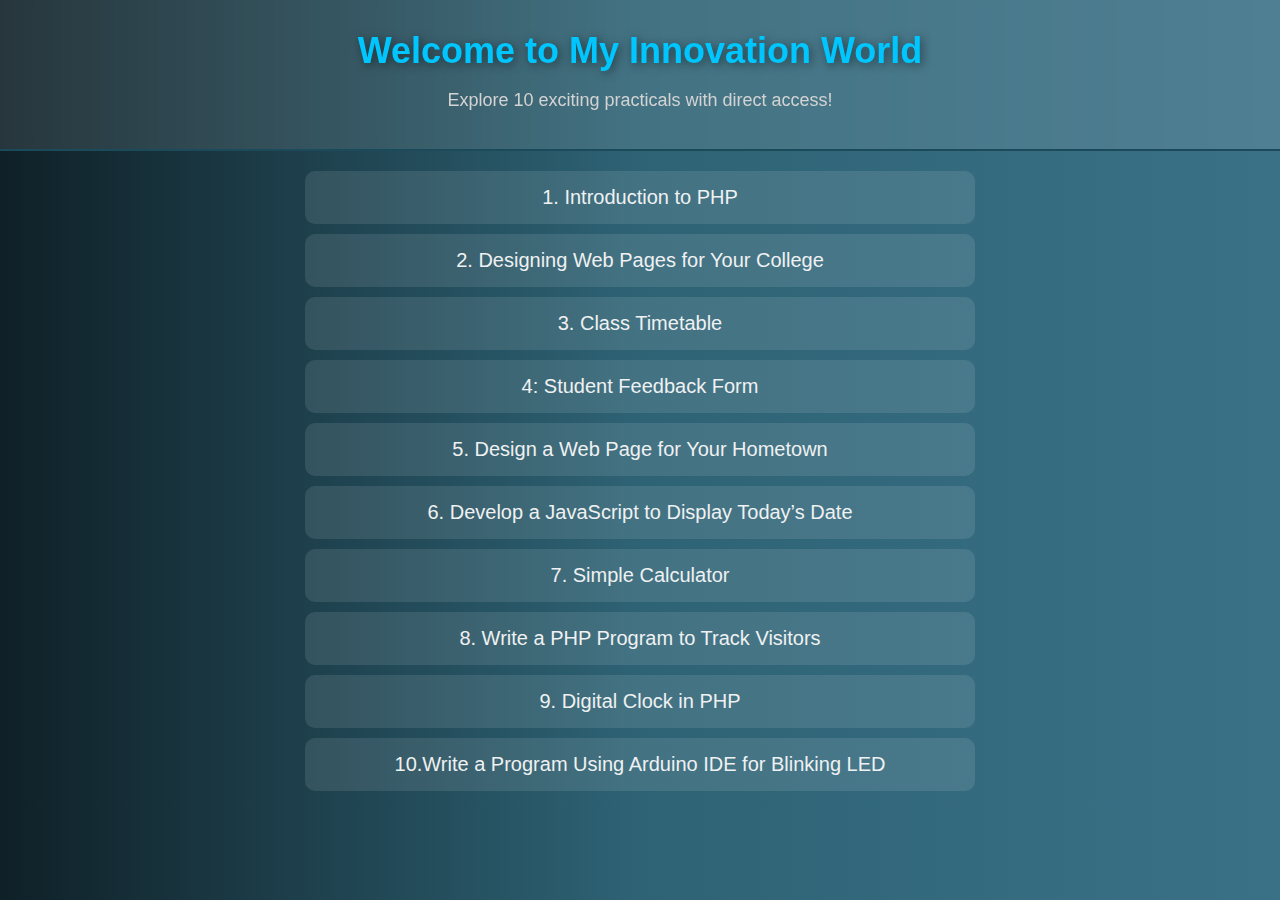
<file: index.html>
<!DOCTYPE html>
<html lang="en">
<head>
    <meta charset="UTF-8">
    <meta name="viewport" content="width=device-width, initial-scale=1.0">
    <title>Welcome to My Innovation World</title>
    <link rel="stylesheet" href="style.css">
</head>
<body>
    <header>
        <h1>Welcome to My Innovation World</h1>
        <p>Explore 10 exciting practicals with direct access!</p>
    </header>
    
    <section class="practical-list">
        <ul>
            <li><a href="1.html">1. Introduction to PHP</a></li>
            <li><a href="2.html">2.  Designing Web Pages for Your College</a></li>
            <li><a href="3.html">3. Class Timetable</a></li>
            <li><a href="4.html">4: Student Feedback Form</a></li>
            <li><a href="5.html">5.  Design a Web Page for Your Hometown</a></li>
            <li><a href="6.html">6.  Develop a JavaScript to Display Today’s Date</a></li>
            <li><a href="7.html">7. Simple Calculator</a></li>
            <li><a href="8.html">8. Write a PHP Program to Track Visitors</a></li>
            <li><a href="9.html">9.  Digital Clock in PHP</a></li>
            <li><a href="10.html">10.Write a Program Using Arduino IDE for Blinking LED</a></li>
        </ul>
    </section>
</body>
</html>
</file>
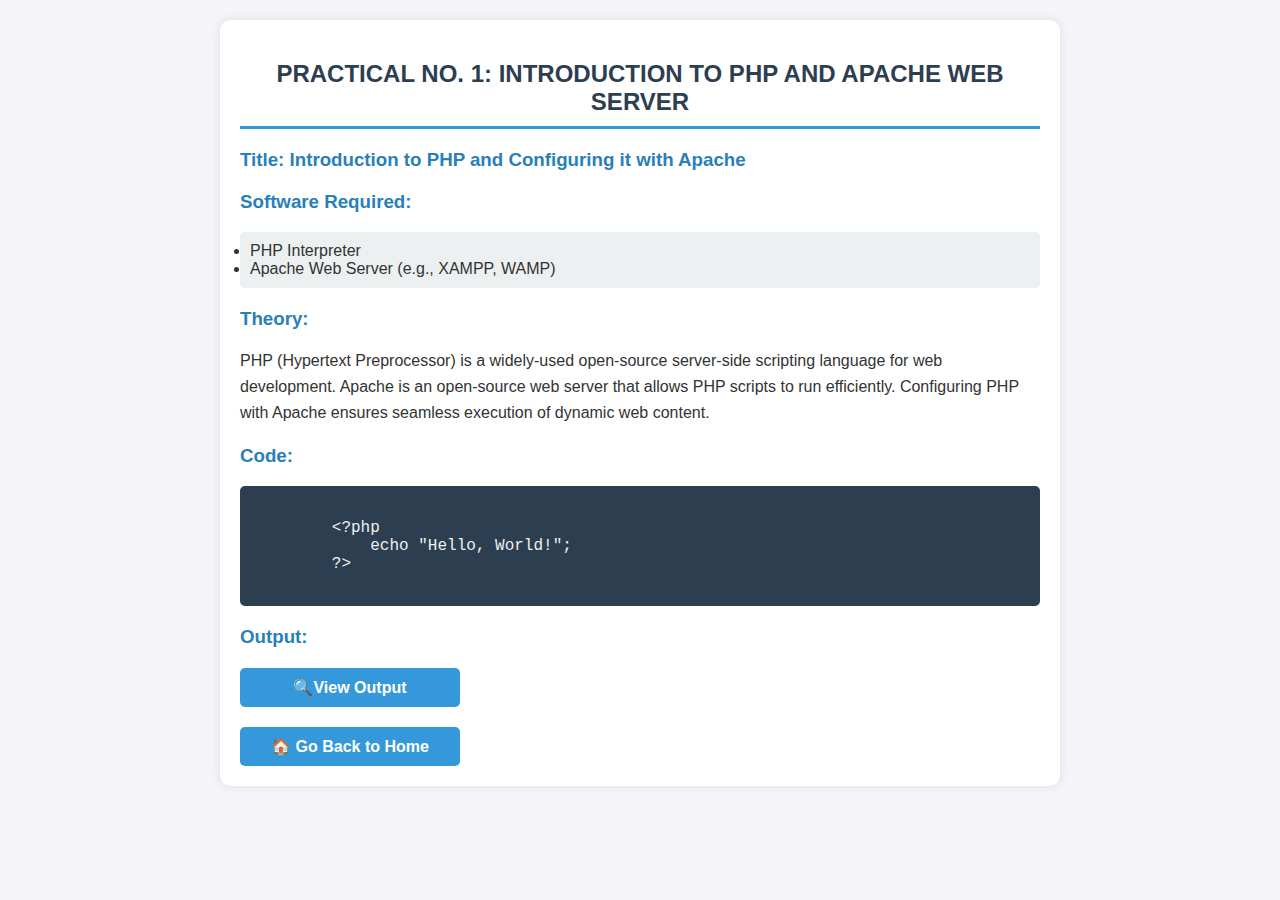
<file: 1.html>
<!DOCTYPE html>
<html lang="en">
<head>
    <meta charset="UTF-8">
    <meta name="viewport" content="width=device-width, initial-scale=1.0">
    <title>PHP Practical Journal</title>
    <style>
        /* General Styling */
        body {
            font-family: 'Arial', sans-serif;
            background-color: #f4f4f9;
            margin: 0;
            padding: 20px;
            color: #333;
        }

        .container {
            max-width: 800px;
            margin: auto;
            background: white;
            padding: 20px;
            box-shadow: 0px 0px 10px rgba(0, 0, 0, 0.1);
            border-radius: 10px;
        }

        h2 {
            text-align: center;
            color: #2c3e50;
            text-transform: uppercase;
            border-bottom: 3px solid #3498db;
            padding-bottom: 10px;
        }

        h3 {  
          color: #2980b9;
            margin-top: 20px;
        }

        ul {
            background: #ecf0f1;
            padding: 10px;
            border-radius: 5px;
        }

        p {
            line-height: 1.6;
        }

        /* Code Section Styling */
        pre {
            background: #2c3e50;
            color: #ecf0f1;
            padding: 15px;
            border-radius: 5px;
            overflow-x: auto;
        }

        code {
            font-family: 'Courier New', monospace;
        }

        /* Button Styling */
        .btn {
            display: block;
            width: 200px;
            text-align: center;
            background: #3498db;
            color: white;
            padding: 10px;
            text-decoration: none;
            border-radius: 5px;
            margin-top: 20px;
            font-weight: bold;
        }

        .btn:hover {
            background: #2980b9;
        }
    </style>
</head>
<body>
    <div class="container">
        <h2>Practical No. 1: Introduction to PHP and Apache Web Server</h2>

        <h3>Title: Introduction to PHP and Configuring it with Apache</h3>

        <h3>Software Required:</h3>
        <ul>
            <li>PHP Interpreter</li>
            <li>Apache Web Server (e.g., XAMPP, WAMP)</li>
        </ul>

        <h3>Theory:</h3>
        <p>PHP (Hypertext Preprocessor) is a widely-used open-source server-side scripting language for web development. Apache is an open-source web server that allows PHP scripts to run efficiently. Configuring PHP with Apache ensures seamless execution of dynamic web content.</p>

        <h3>Code:</h3>
        <pre><code>
        &lt;?php
            echo "Hello, World!";
        ?&gt;
        </code></pre>

        <h3>Output:</h3>
        <a href="first.jpg" class="btn">🔍View Output</a>

        <a href="index.html" class="btn">🏠 Go Back to Home</a>
    </div>
</body>
</html>
</file>
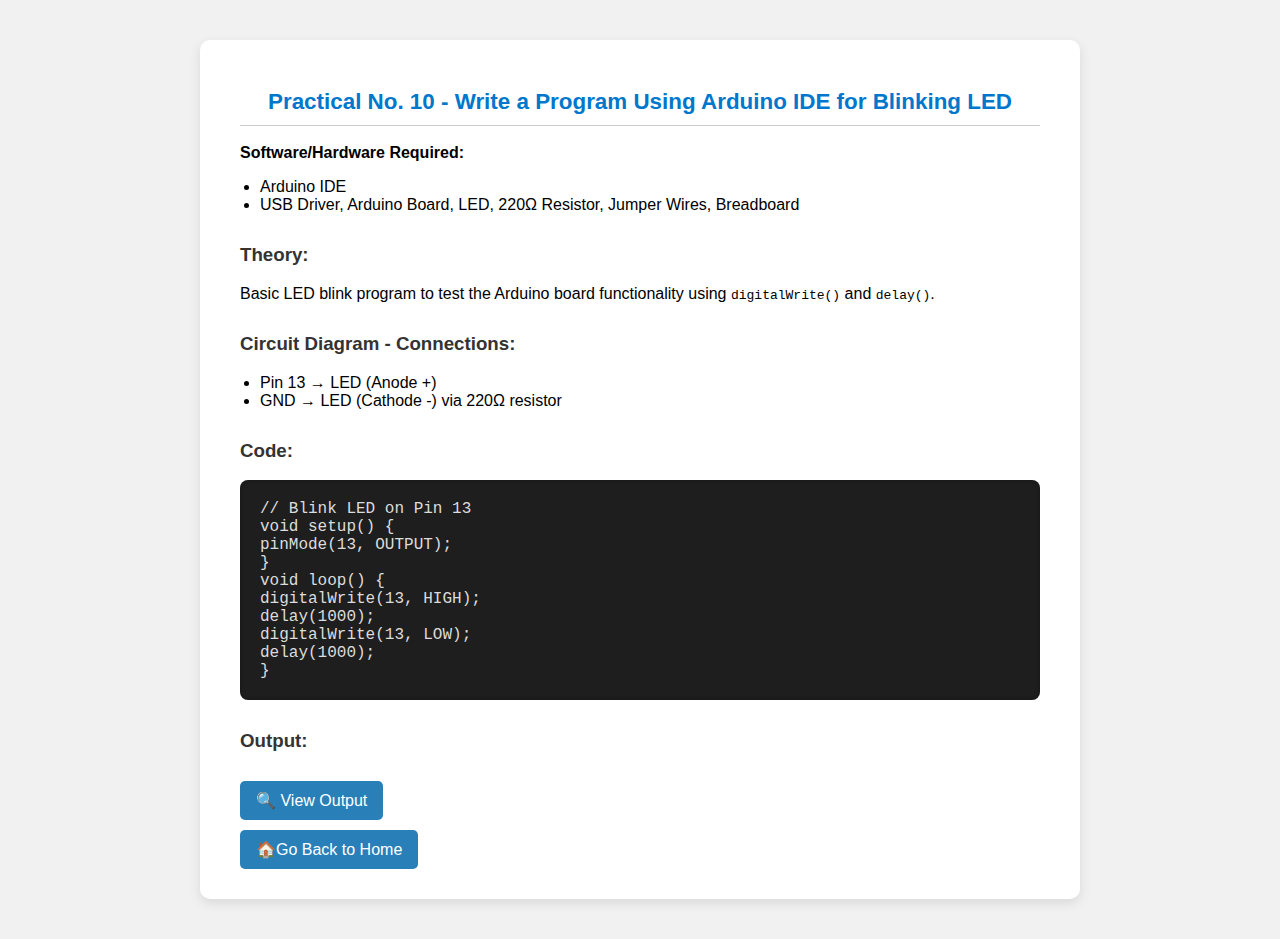
<file: 10.html>
<!DOCTYPE html>
<html lang="en">
<head>
  <meta charset="UTF-8" />
  <meta name="viewport" content="width=device-width, initial-scale=1.0" />
  <title>Practical No. 10</title>
  <style>
    body {
      font-family: 'Segoe UI', Tahoma, Geneva, Verdana, sans-serif;
      background-color: #f1f1f1;
      margin: 0;
      padding: 0;
    }

    .container {
      max-width: 800px;
      margin: 40px auto;
      background-color: white;
      padding: 30px 40px;
      border-radius: 10px;
      box-shadow: 0 4px 12px rgba(0, 0, 0, 0.1);
    }

    h2 {
      text-align: center;
      color: #0077cc;
      font-size: 1.4rem;
      border-bottom: 1px solid #ccc;
      padding-bottom: 10px;
    }

    h3 {
      color: #333;
      margin-top: 30px;
    }

    ul, ol {
      padding-left: 20px;
    }

    .code-block {
      background-color: #1e1e1e;
      color: #dcdcdc;
      font-family: 'Courier New', Courier, monospace;
      padding: 20px;
      border-radius: 8px;
      margin: 15px 0;
      overflow-x: auto;
      box-shadow: inset 0 0 5px rgba(0,0,0,0.3);
    }

    .btn {
      display: inline-block;
      margin: 10px 10px 0 0;
      padding: 10px 16px;
      background-color:#2980b9;
      color: white;
      text-decoration: none;
      border-radius: 5px;
      font-weight: 500;
    }

    .btn:hover {
            background : #2980b9;
    }
            
  </style>
</head>
<body>
  <div class="container">
    <h2>Practical No. 10 - Write a Program Using Arduino IDE for Blinking LED</h2>

    <p><strong>Software/Hardware Required:</strong></p>
    <ul>
      <li>Arduino IDE</li>
      <li>USB Driver, Arduino Board, LED, 220Ω Resistor, Jumper Wires, Breadboard</li>
    </ul>

    <h3>Theory:</h3>
    <p>Basic LED blink program to test the Arduino board functionality using <code>digitalWrite()</code> and <code>delay()</code>.</p>

    <h3>Circuit Diagram - Connections:</h3>
    <ul>
      <li>Pin 13 → LED (Anode +)</li>
      <li>GND → LED (Cathode -) via 220Ω resistor</li>
    </ul>

    <h3>Code:</h3>
    <div class="code-block">
// Blink LED on Pin 13<br>
void setup() {<br>
  pinMode(13, OUTPUT);<br>
}<br>
void loop() {<br>
  digitalWrite(13, HIGH);<br>
  delay(1000);<br>
  digitalWrite(13, LOW);<br>
  delay(1000);<br>
}
    </div>

    <h3>Output:</h3>
    <a href="pic1.jpg" class="btn">🔍 View Output</a><br>
    <a href="index.html" class="btn">🏠Go Back to Home</a>
  </div>
</body>
</html>
</file>
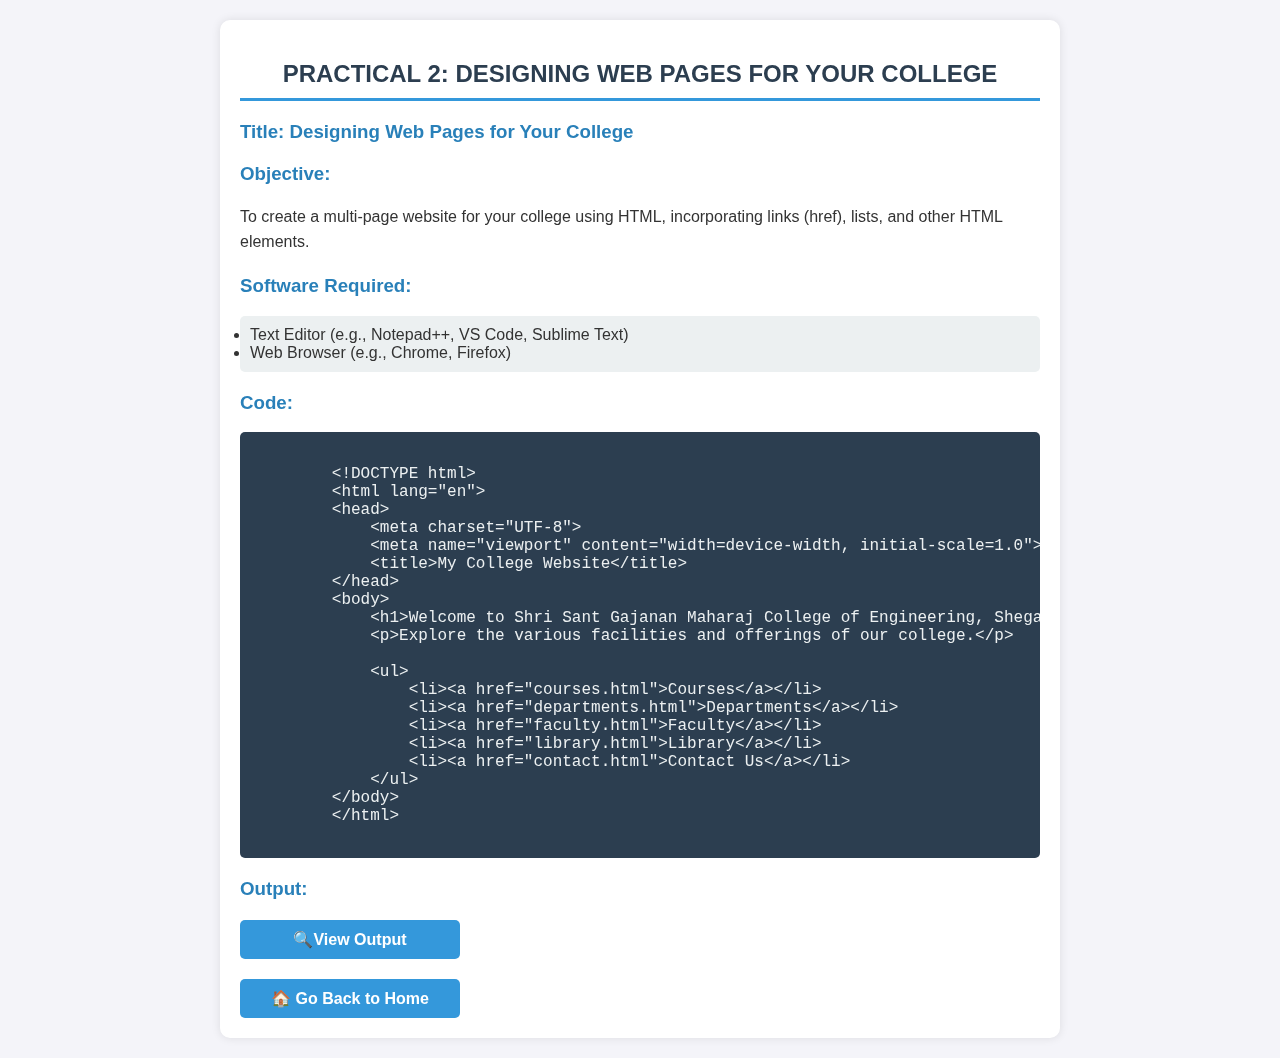
<file: 2.html>
<!DOCTYPE html>
<html lang="en">
<head>
    <meta charset="UTF-8">
    <meta name="viewport" content="width=device-width, initial-scale=1.0">
    <title>Practical 2 - College Website</title>
    <style>
        /* General Page Styling */
        body {
            font-family: 'Arial', sans-serif;
            background-color: #f4f4f9;
            margin: 0;
            padding: 20px;
            color: #333;
        }

        .container {
            max-width: 800px;
            margin: auto;
            background: white;
            padding: 20px;
            box-shadow: 0px 0px 10px rgba(0, 0, 0, 0.1);
            border-radius: 10px;
        }

        h2 {
            text-align: center;
            color: #2c3e50;
            text-transform: uppercase;
            border-bottom: 3px solid #3498db;
            padding-bottom: 10px;
        }

        h3 {
            color: #2980b9;
            margin-top: 20px;
        }

        ul {
            background: #ecf0f1;
            padding: 10px;
            border-radius: 5px;
        }

        p {
            line-height: 1.6;
        }

        /* Code Section Styling */
        pre {
            background: #2c3e50;
            color: #ecf0f1;
            padding: 15px;
            border-radius: 5px;
            overflow-x: auto;
        }

        code {
            font-family: 'Courier New', monospace;
        }

        /* Button Styling */
        .btn {
            display: block;
            width: 200px;
            text-align: center;
            background: #3498db;
            color: white;
            padding: 10px;
            text-decoration: none;
            border-radius: 5px;
            margin-top: 20px;
            font-weight: bold;
        }

        .btn:hover {
            background: #2980b9;
        }
    </style>
</head> 
<body>
    <div class="container">
        <h2>Practical 2: Designing Web Pages for Your College</h2>
        <h3>Title: Designing Web Pages for Your College</h3>

        <h3>Objective:</h3>
        <p>To create a multi-page website for your college using HTML, incorporating links (href), lists, and other HTML elements.</p>

        <h3>Software Required:</h3>
        <ul>
            <li>Text Editor (e.g., Notepad++, VS Code, Sublime Text)</li>
            <li>Web Browser (e.g., Chrome, Firefox)</li>
        </ul>

        <h3>Code:</h3>
        <pre><code>
        &lt;!DOCTYPE html&gt;
        &lt;html lang="en"&gt;
        &lt;head&gt;
            &lt;meta charset="UTF-8"&gt;
            &lt;meta name="viewport" content="width=device-width, initial-scale=1.0"&gt;
            &lt;title&gt;My College Website&lt;/title&gt;
        &lt;/head&gt;
        &lt;body&gt;
            &lt;h1&gt;Welcome to Shri Sant Gajanan Maharaj College of Engineering, Shegaon&lt;/h1&gt;
            &lt;p&gt;Explore the various facilities and offerings of our college.&lt;/p&gt;

            &lt;ul&gt;
                &lt;li&gt;&lt;a href="courses.html"&gt;Courses&lt;/a&gt;&lt;/li&gt;
                &lt;li&gt;&lt;a href="departments.html"&gt;Departments&lt;/a&gt;&lt;/li&gt;
                &lt;li&gt;&lt;a href="faculty.html"&gt;Faculty&lt;/a&gt;&lt;/li&gt;
                &lt;li&gt;&lt;a href="library.html"&gt;Library&lt;/a&gt;&lt;/li&gt;
                &lt;li&gt;&lt;a href="contact.html"&gt;Contact Us&lt;/a&gt;&lt;/li&gt;
            &lt;/ul&gt;
        &lt;/body&gt;
        &lt;/html&gt;
        </code></pre>

        <h3>Output:</h3>
        <a href="https://anushkabhuskat.github.io/College_Website/" class="btn">🔍View Output</a>
        <a href="index.html" class="btn">🏠 Go Back to Home</a>
    </div>
</body>
</html>
</file>
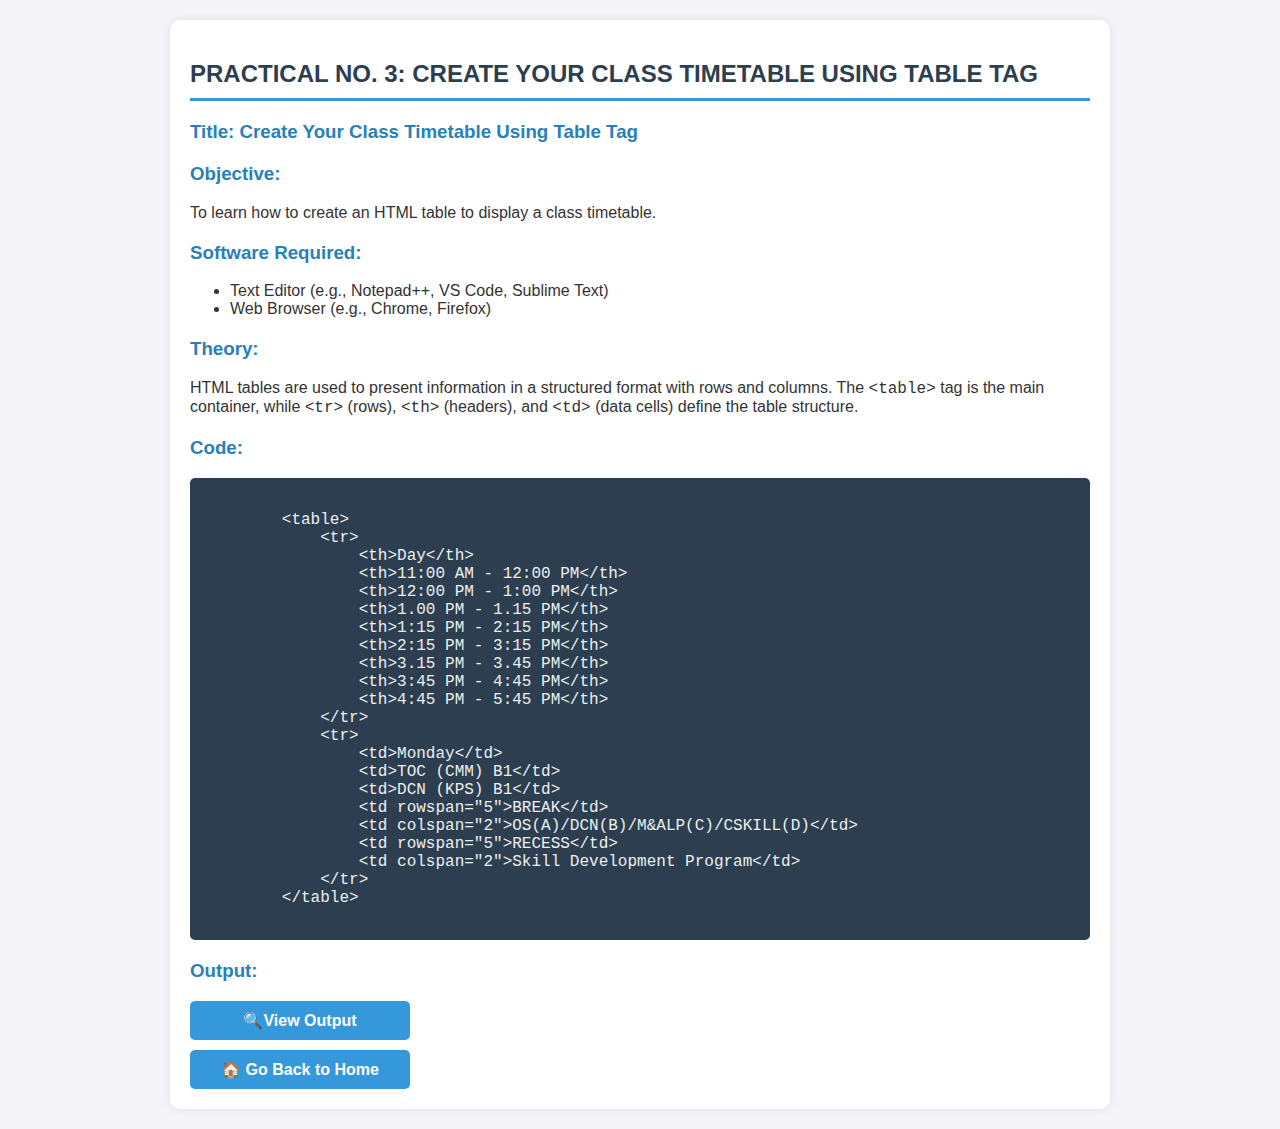
<file: 3.html>
<!DOCTYPE html>
<html lang="en">
<head>
    <meta charset="UTF-8">
    <meta name="viewport" content="width=device-width, initial-scale=1.0">
    <title>Class Timetable</title>
    <style>
        /* General Styling */
        body {
            font-family: 'Arial', sans-serif;
            background-color: #f4f4f9;
            margin: 0;
            padding: 20px;
            color: #333;
        }

        .container {
            max-width: 900px;
            margin: auto;
            background: white;
            padding: 20px;
            box-shadow: 0px 0px 10px rgba(0, 0, 0, 0.1);
            border-radius: 10px;
            text-align: left;
        }

        h2 {
            color: #2c3e50;
            text-transform: uppercase;
            border-bottom: 3px solid #3498db;
            padding-bottom: 10px;
        }

        h3 {
            color: #2980b9;
            margin-top: 20px;
        }

        /* Code Block Styling */
        pre {
            background: #2c3e50;
            color: #ecf0f1;
            padding: 15px;
            border-radius: 5px;
            overflow-x: auto;
        }

        code {
            font-family: 'Courier New', monospace;
        }

        /* Button Styling */
        .btn {
            display: block;  /* Ensures buttons appear one below the other */
            width: 200px;
            text-align: center;
            background: #3498db;
            color: white;
            padding: 10px;
            text-decoration: none;
            border-radius: 5px;
            margin-top: 10px; /* Creates vertical spacing between buttons */
            font-weight: bold;
        }

        .btn:hover {
            background: #2980b9;
        }
    </style>
</head>
<body>

    <div class="container">
        <h2>Practical No. 3: Create Your Class Timetable Using Table Tag</h2>
        <h3>Title: Create Your Class Timetable Using Table Tag </h3>

        <h3>Objective:</h3>
        <p>To learn how to create an HTML table to display a class timetable.</p>

        <h3>Software Required:</h3>
        <ul>
            <li>Text Editor (e.g., Notepad++, VS Code, Sublime Text)</li>
            <li>Web Browser (e.g., Chrome, Firefox)</li>
        </ul>

        <h3>Theory:</h3>
        <p>HTML tables are used to present information in a structured format with rows and columns. The <code>&lt;table&gt;</code> tag is the main container, while <code>&lt;tr&gt;</code> (rows), <code>&lt;th&gt;</code> (headers), and <code>&lt;td&gt;</code> (data cells) define the table structure.</p>

        <h3>Code:</h3>
        <pre><code>
        &lt;table&gt;
            &lt;tr&gt;
                &lt;th&gt;Day&lt;/th&gt;
                &lt;th&gt;11:00 AM - 12:00 PM&lt;/th&gt;
                &lt;th&gt;12:00 PM - 1:00 PM&lt;/th&gt;
                &lt;th&gt;1.00 PM - 1.15 PM&lt;/th&gt;
                &lt;th&gt;1:15 PM - 2:15 PM&lt;/th&gt;
                &lt;th&gt;2:15 PM - 3:15 PM&lt;/th&gt;
                &lt;th&gt;3.15 PM - 3.45 PM&lt;/th&gt;
                &lt;th&gt;3:45 PM - 4:45 PM&lt;/th&gt;
                &lt;th&gt;4:45 PM - 5:45 PM&lt;/th&gt;
            &lt;/tr&gt;
            &lt;tr&gt;
                &lt;td&gt;Monday&lt;/td&gt;
                &lt;td&gt;TOC (CMM) B1&lt;/td&gt;
                &lt;td&gt;DCN (KPS) B1&lt;/td&gt;
                &lt;td rowspan="5"&gt;BREAK&lt;/td&gt;
                &lt;td colspan="2"&gt;OS(A)/DCN(B)/M&ALP(C)/CSKILL(D)&lt;/td&gt;
                &lt;td rowspan="5"&gt;RECESS&lt;/td&gt;
                &lt;td colspan="2"&gt;Skill Development Program&lt;/td&gt;
            &lt;/tr&gt;
        &lt;/table&gt;
        </code></pre>

        <h3>Output:</h3>
        <a href="timetable.jpg" class="btn">🔍View Output</a>
        <a href="index.html" class="btn">🏠 Go Back to Home</a>
    </div>

</body>
</html>
</file>
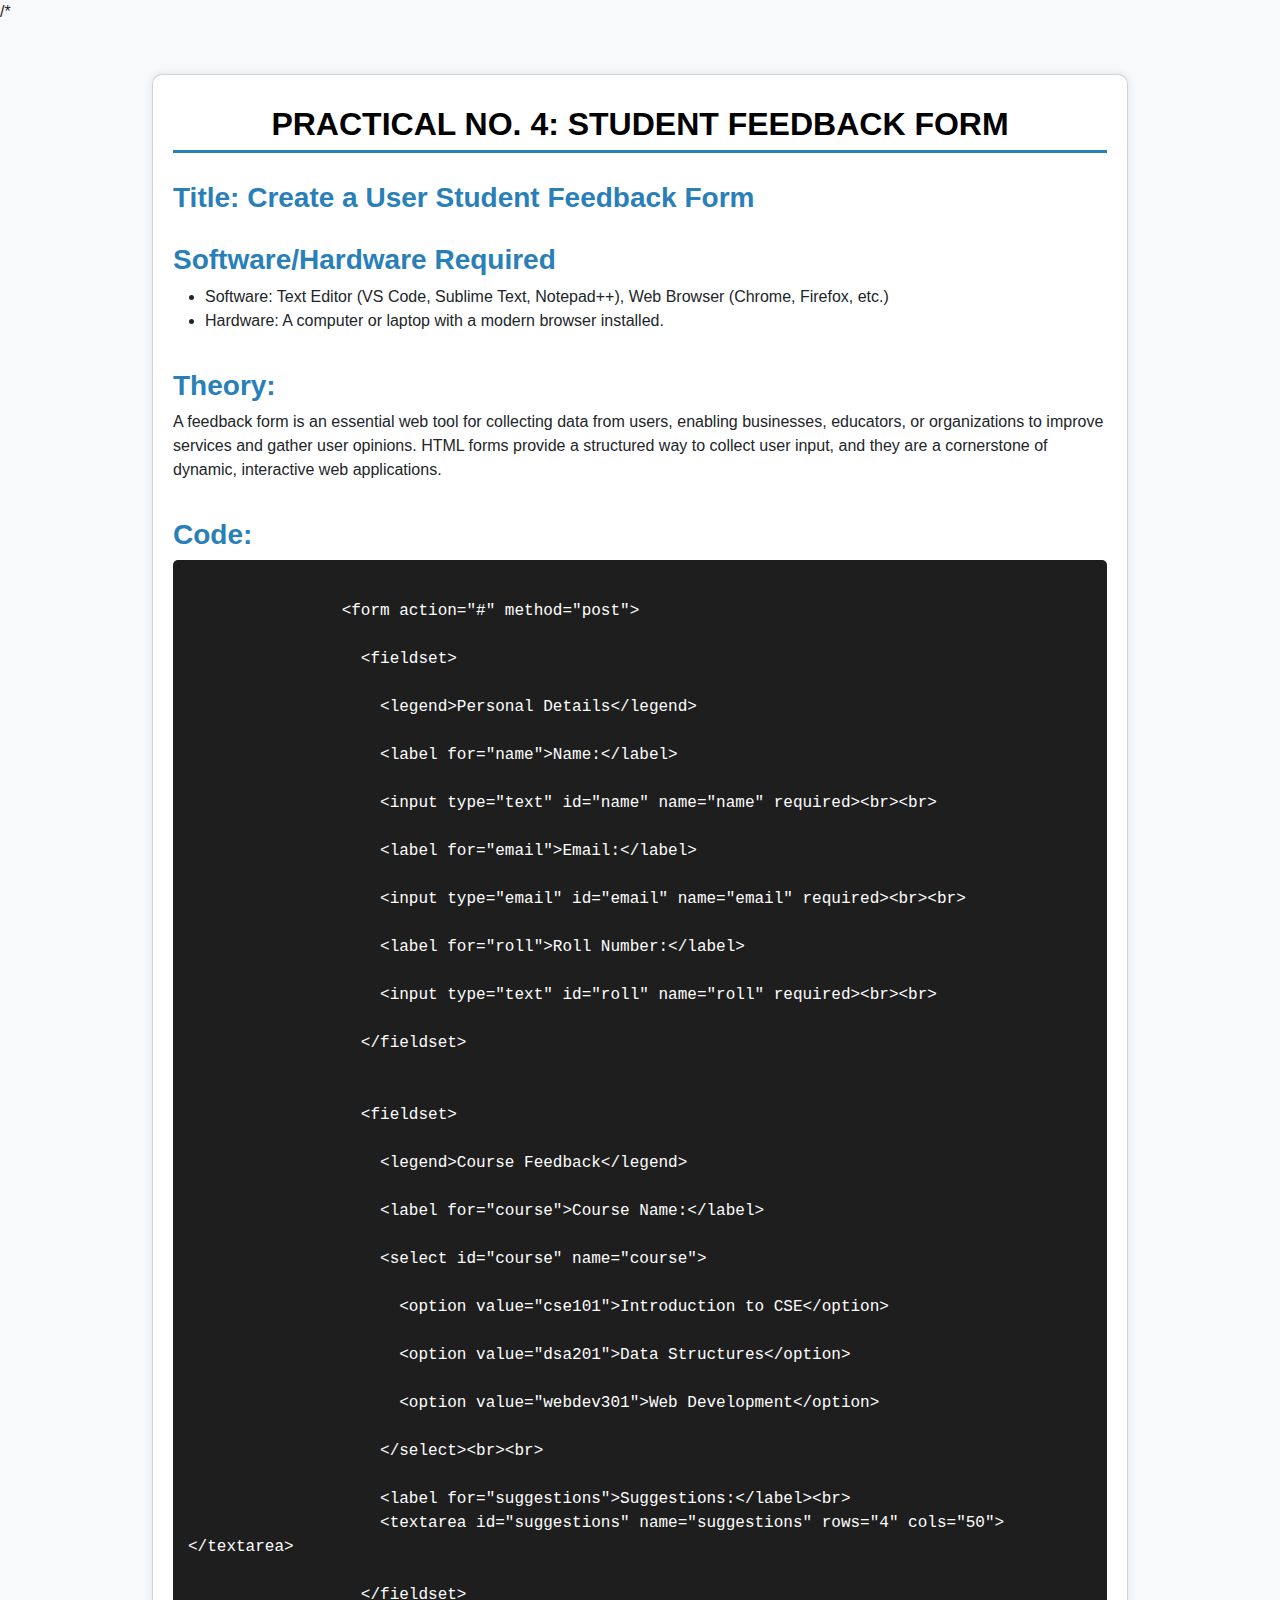
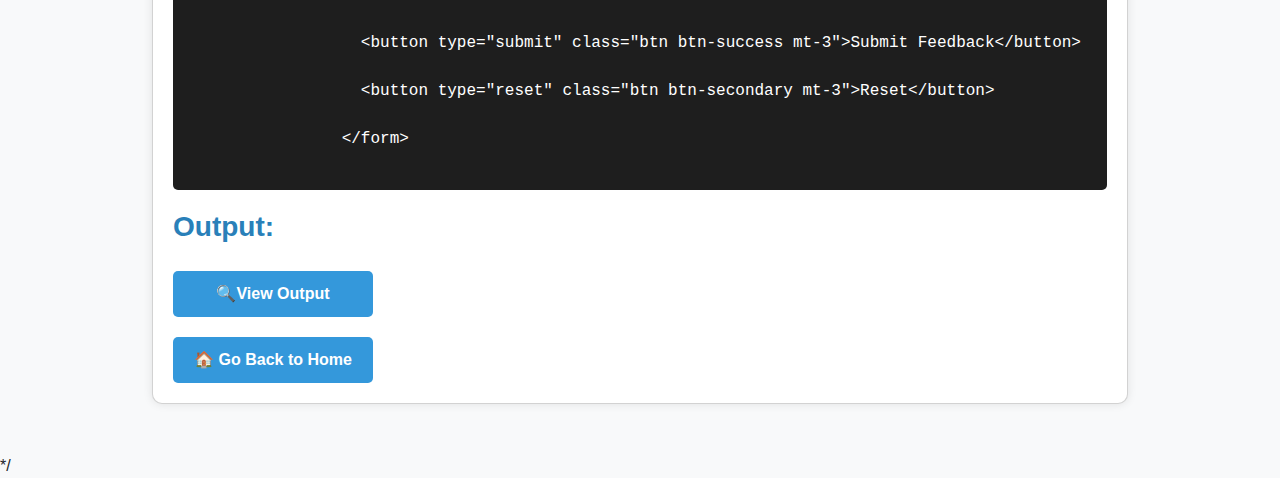
<file: 4.html>
/*<!DOCTYPE html>
<html lang="en">
<head>
    <meta charset="UTF-8">
    <meta name="viewport" content="width=device-width, initial-scale=1.0">
    <title>Student Feedback Form Practical</title>
    <link href="https://cdn.jsdelivr.net/npm/bootstrap@5.3.0/dist/css/bootstrap.min.css" rel="stylesheet">
    <style>
        body {
            background-color: #f8f9fa;
            font-family: Arial, sans-serif;
        }
        .container {
            max-width: 1000px;
            margin: 50px auto;
        }
        .card {
            padding: 20px;
            border-radius: 10px;
            box-shadow: 0px 0px 10px rgba(0, 0, 0, 0.1);
            background: #ffffff;
        }
        .code-box {
            background: #1e1e1e;
            color: #ffffff;
            padding: 15px;
            border-radius: 5px;
            font-family: monospace;
            white-space: pre-wrap;
            transition: background 0.3s ease;
        }
        .code-box:hover {
            background: #333;
        }
        h2 {
            color:black;
            text-align: center;
            font-weight: bold;
            position: relative;
            padding-bottom: 10px;
            padding-top: 10px;
        }
        h2::after {
            content: "";
            width: 100%;
            height: 3px;
            background: #2980b9;
            position: absolute;
            bottom: 0;
            left: 0;
           
        }
        h3 {
            color: #2980b9;
            margin-top: 20px;
            font-weight: bold;
        }
        .btn {
            display: block;
            width: 200px;
            text-align: center;
            background: #3498db;
            color: white;
            padding: 10px;
            text-decoration: none;
            border-radius: 5px;
            margin-top: 20px;
            font-weight: bold;
        }

        .btn:hover {
            background: #2980b9;
        }
    </style>
</head>
<body>
    <div class="container">
        <div class="card">
            <h2>PRACTICAL NO. 4: STUDENT FEEDBACK FORM</h2>
            
            <h3>Title: Create a User Student Feedback Form</h3>
            
            <h3>Software/Hardware Required</h3>
            <ul>
                <li>Software: Text Editor (VS Code, Sublime Text, Notepad++), Web Browser (Chrome, Firefox, etc.)</li>
                <li>Hardware: A computer or laptop with a modern browser installed.</li>
            </ul>
            
            <h3>Theory:</h3>
            <p>A feedback form is an essential web tool for collecting data from users, enabling businesses, educators, or organizations to improve services and gather user opinions. HTML forms provide a structured way to collect user input, and they are a cornerstone of dynamic, interactive web applications.</p>
            
            <h3>Code:</h3>
            <div class="code-box">
                &lt;form action="#" method="post"&gt;<br>
                &nbsp;&nbsp;&lt;fieldset&gt;<br>
                &nbsp;&nbsp;&nbsp;&nbsp;&lt;legend&gt;Personal Details&lt;/legend&gt;<br>
                &nbsp;&nbsp;&nbsp;&nbsp;&lt;label for="name"&gt;Name:&lt;/label&gt;<br>
                &nbsp;&nbsp;&nbsp;&nbsp;&lt;input type="text" id="name" name="name" required&gt;&lt;br&gt;&lt;br&gt;<br>
                &nbsp;&nbsp;&nbsp;&nbsp;&lt;label for="email"&gt;Email:&lt;/label&gt;<br>
                &nbsp;&nbsp;&nbsp;&nbsp;&lt;input type="email" id="email" name="email" required&gt;&lt;br&gt;&lt;br&gt;<br>
                &nbsp;&nbsp;&nbsp;&nbsp;&lt;label for="roll"&gt;Roll Number:&lt;/label&gt;<br>
                &nbsp;&nbsp;&nbsp;&nbsp;&lt;input type="text" id="roll" name="roll" required&gt;&lt;br&gt;&lt;br&gt;<br>
                &nbsp;&nbsp;&lt;/fieldset&gt;<br><br>
                &nbsp;&nbsp;&lt;fieldset&gt;<br>
                &nbsp;&nbsp;&nbsp;&nbsp;&lt;legend&gt;Course Feedback&lt;/legend&gt;<br>
                &nbsp;&nbsp;&nbsp;&nbsp;&lt;label for="course"&gt;Course Name:&lt;/label&gt;<br>
                &nbsp;&nbsp;&nbsp;&nbsp;&lt;select id="course" name="course"&gt;<br>
                &nbsp;&nbsp;&nbsp;&nbsp;&nbsp;&nbsp;&lt;option value="cse101"&gt;Introduction to CSE&lt;/option&gt;<br>
                &nbsp;&nbsp;&nbsp;&nbsp;&nbsp;&nbsp;&lt;option value="dsa201"&gt;Data Structures&lt;/option&gt;<br>
                &nbsp;&nbsp;&nbsp;&nbsp;&nbsp;&nbsp;&lt;option value="webdev301"&gt;Web Development&lt;/option&gt;<br>
                &nbsp;&nbsp;&nbsp;&nbsp;&lt;/select&gt;&lt;br&gt;&lt;br&gt;<br>
                &nbsp;&nbsp;&nbsp;&nbsp;&lt;label for="suggestions"&gt;Suggestions:&lt;/label&gt;&lt;br&gt;
                &nbsp;&nbsp;&nbsp;&nbsp;&lt;textarea id="suggestions" name="suggestions" rows="4" cols="50"&gt;&lt;/textarea&gt;<br>
                &nbsp;&nbsp;&lt;/fieldset&gt;<br>
                &nbsp;&nbsp;&lt;button type="submit" class="btn btn-success mt-3"&gt;Submit Feedback&lt;/button&gt;<br>
                &nbsp;&nbsp;&lt;button type="reset" class="btn btn-secondary mt-3"&gt;Reset&lt;/button&gt;<br>
                &lt;/form&gt;
            </div>
            
            
            <h3>Output:</h3>
        <a href="https://anushkabhuskat.github.io/StudentFeedbackForm/" class="btn">🔍View Output</a>

        <a href="index.html" class="btn">🏠 Go Back to Home</a>
        </div>
    </div>
    <script src="https://cdn.jsdelivr.net/npm/bootstrap@5.3.0/dist/js/bootstrap.bundle.min.js"></script>
</body>
</html>
*/
</file>
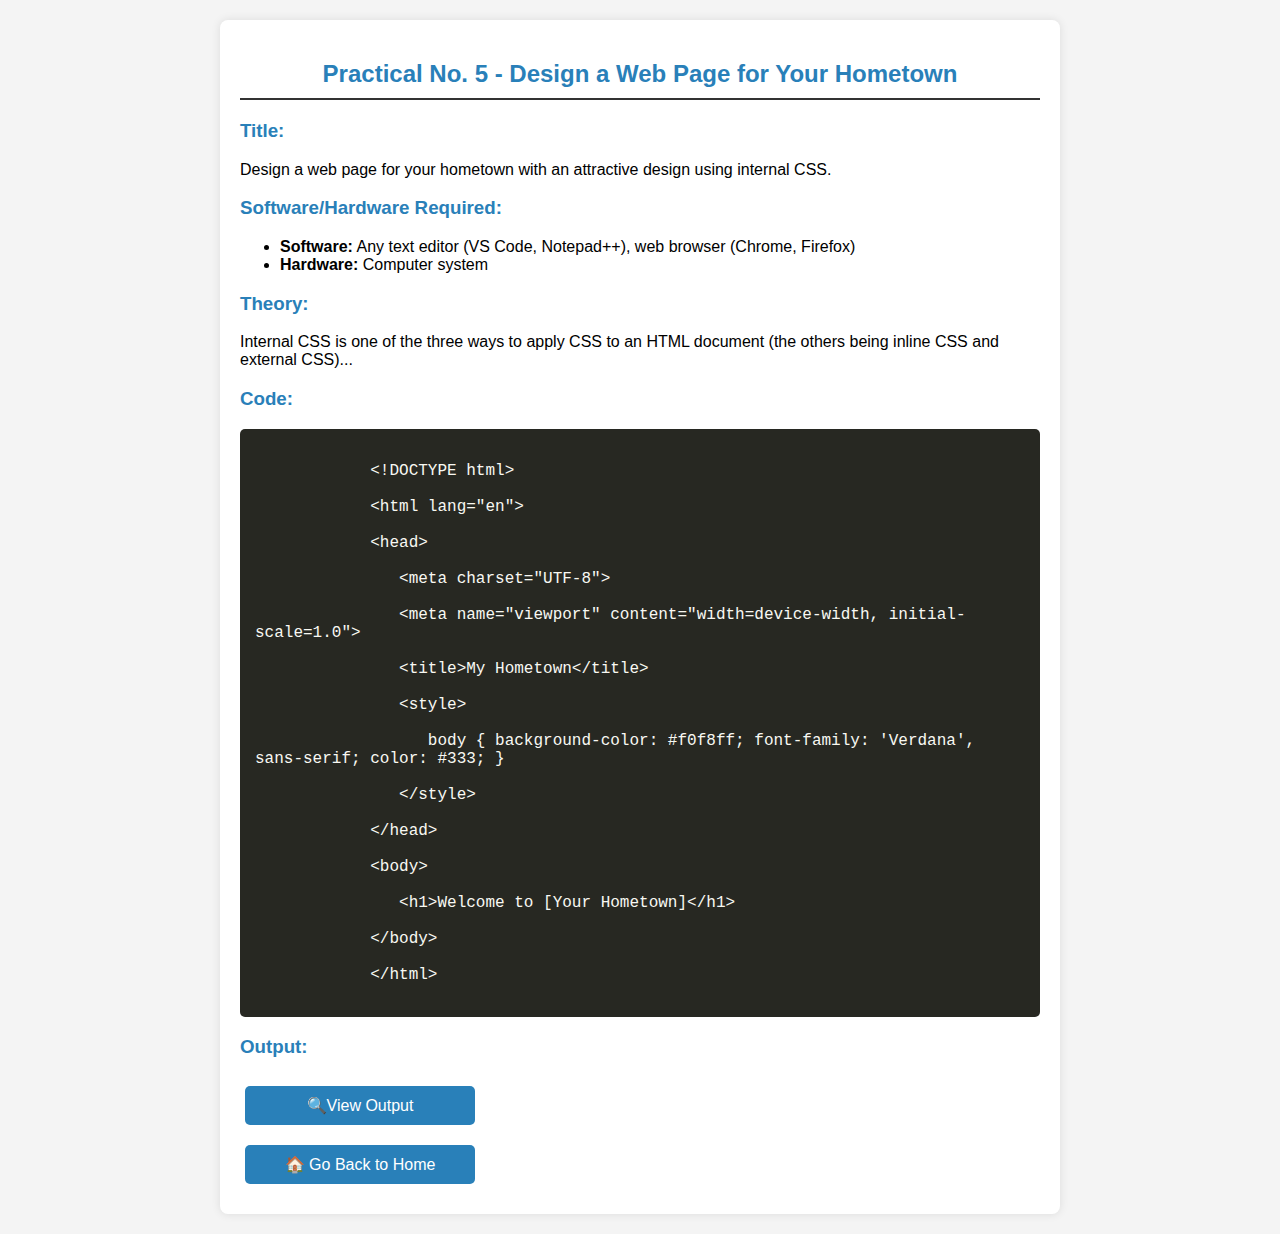
<file: 5.html>
<!DOCTYPE html>
<html lang="en">
<head>
    <meta charset="UTF-8">
    <meta name="viewport" content="width=device-width, initial-scale=1.0">
    <title>Practical No. 5 - Hometown Webpage</title>
    <style>
        body {
            font-family: Arial, sans-serif;
            background-color: #f4f4f4;
            margin:0;
            padding: 20px;
            
        }
        h2 {
            text-align: center;
            color: #2980b9;
            border-bottom: 2px solid #333;
            padding-bottom: 10px;
        }
        .container {
            background: #fff;
            padding: 20px;
            border-radius: 8px;
            box-shadow: 0 0 10px rgba(0, 0, 0, 0.1);
            max-width: 900px;
            max-width: 800px;
            margin: auto;
        }
        .code-section {
            background: #272822;
            color: #f8f8f2;
            padding: 15px;
            border-radius: 5px;
            font-family: 'Courier New', monospace;
            overflow-x: auto;
            white-space: pre-wrap;
        }
        .btn {
            display: inline-block;
            margin: 10px 5px;
            padding: 10px 15px;
            background:#2980b9 ;
            color: #fff;
            text-decoration: none;
            border-radius: 5px;
            width:200px;
            text-align: center;
        }
        .btn:hover {
            background:  #2980b9;
        }
        h3{
           color: #2980b9
        }
    </style>
</head>
<body>
    <div class="container">
        <h2>Practical No. 5 - Design a Web Page for Your Hometown</h2>
        <h3>Title:</h3>
        <p>Design a web page for your hometown with an attractive design using internal CSS.</p>
        <h3>Software/Hardware Required:</h3>
        <ul>
            <li><strong>Software:</strong> Any text editor (VS Code, Notepad++), web browser (Chrome, Firefox)</li>
            <li><strong>Hardware:</strong> Computer system</li>
        </ul>
        <h3>Theory:</h3>
        <p>Internal CSS is one of the three ways to apply CSS to an HTML document (the others being inline CSS and external CSS)...</p>
        <h3>Code:</h3>
        <div class="code-section">
            &lt;!DOCTYPE html&gt;<br>
            &lt;html lang="en"&gt;<br>
            &lt;head&gt;<br>
            &nbsp;&nbsp;&nbsp;&lt;meta charset="UTF-8"&gt;<br>
            &nbsp;&nbsp;&nbsp;&lt;meta name="viewport" content="width=device-width, initial-scale=1.0"&gt;<br>
            &nbsp;&nbsp;&nbsp;&lt;title&gt;My Hometown&lt;/title&gt;<br>
            &nbsp;&nbsp;&nbsp;&lt;style&gt;<br>
            &nbsp;&nbsp;&nbsp;&nbsp;&nbsp;&nbsp;body { background-color: #f0f8ff; font-family: 'Verdana', sans-serif; color: #333; }<br>
            &nbsp;&nbsp;&nbsp;&lt;/style&gt;<br>
            &lt;/head&gt;<br>
            &lt;body&gt;<br>
            &nbsp;&nbsp;&nbsp;&lt;h1&gt;Welcome to [Your Hometown]&lt;/h1&gt;<br>
            &lt;/body&gt;<br>
            &lt;/html&gt;
        </div>
        <h3>Output:</h3>
        <a href="hometown.jpg" class="btn">🔍View Output</a><br>
        <a href="index.html" class="btn">🏠 Go Back to Home</a>
    </div>
</body>
</html>
</file>
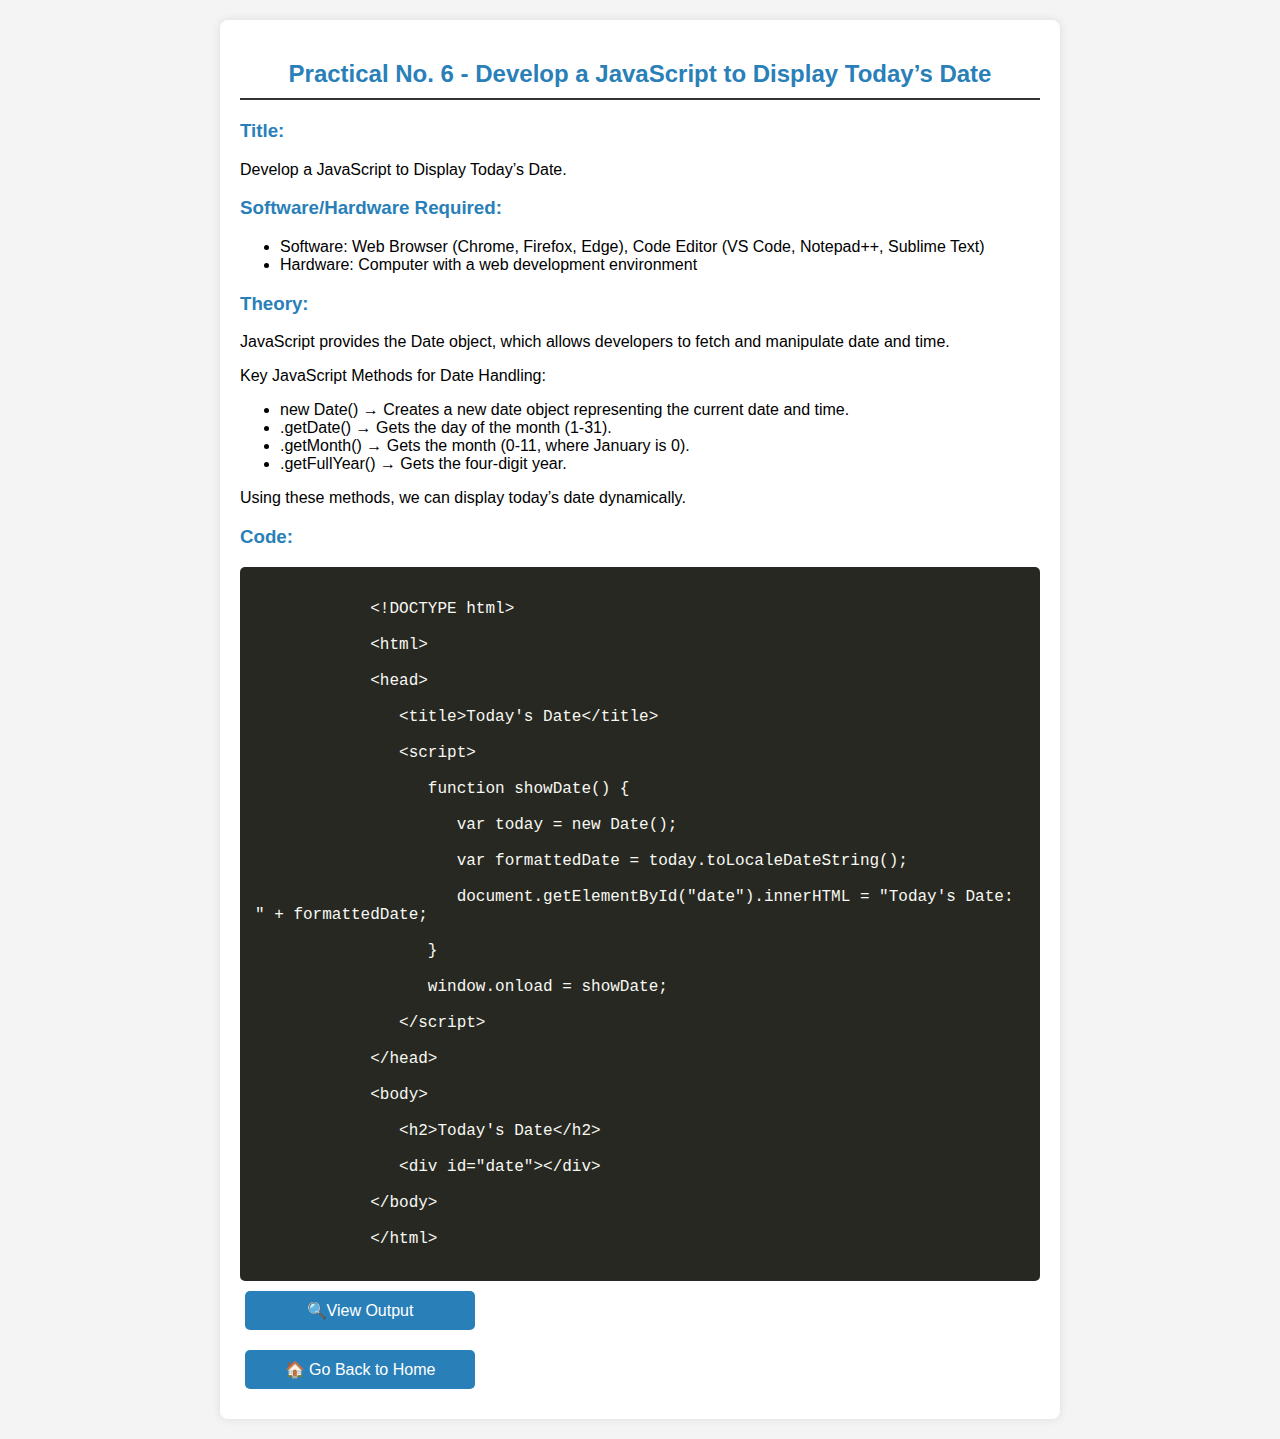
<file: 6.html>
<!DOCTYPE html>
<html lang="en">
<head>
    <meta charset="UTF-8">
    <meta name="viewport" content="width=device-width, initial-scale=1.0">
    <title>Practical No. 5 & 6 - Web Development</title>
    <style>
        body {
            font-family: Arial, sans-serif;
            background-color: #f4f4f4;
            margin:0;
            padding: 20px;
            
        }
        h2 {
            text-align: center;
            color: #2980b9;
            border-bottom: 2px solid #333;
            padding-bottom: 10px;
        }
        .container {
            background: #fff;
            padding: 20px;
            border-radius: 8px;
            box-shadow: 0 0 10px rgba(0, 0, 0, 0.1);
            max-width: 900px;
            max-width: 800px;
            margin: auto;
        }
        .code-section {
            background: #272822;
            color: #f8f8f2;
            padding: 15px;
            border-radius: 5px;
            font-family: 'Courier New', monospace;
            overflow-x: auto;
            white-space: pre-wrap;
        }
        .btn {
            display: inline-block;
            margin: 10px 5px;
            padding: 10px 15px;
            background:#2980b9 ;
            color: #fff;
            text-decoration: none;
            border-radius: 5px;
            width:200px;
            text-align: center;
        }
        .btn:hover {
            background:  #2980b9;
        }
        h3{
           color: #2980b9
        }
        #date {
            font-size: 20px;
            color: #333;
            font-weight: bold;
            padding: 10px;
            background: white;
            display: inline-block;
            border-radius: 10px;
            box-shadow: 2px 2px 10px rgba(0, 0, 0, 0.3);
            margin-top: 15px;
        }
    </style>
</head>
<body>
   
    
    <div class="container">
        <h2>Practical No. 6 - Develop a JavaScript to Display Today’s Date</h2>
        <h3>Title:</h3>
        <p>Develop a JavaScript to Display Today’s Date.</p>
       <h3> Software/Hardware Required:</h3>
       <ul> 
<li> Software: Web Browser (Chrome, Firefox, Edge), Code Editor (VS Code, Notepad++, 
Sublime Text) </li>
<li> Hardware: Computer with a web development environment </li>
</ul>
<h3>Theory:</h3> 
<p>JavaScript provides the Date object, which allows developers to fetch and manipulate date and 
    time. </p>
<p>Key JavaScript Methods for Date Handling:</p>
<ul>
<li>new Date() → Creates a new date object representing the current date and time. </li>
<li>.getDate() → Gets the day of the month (1-31). </li>
<li>.getMonth() → Gets the month (0-11, where January is 0). </li>
<li>.getFullYear() → Gets the four-digit year.</li></ul> 
<p>Using these methods, we can display today’s date dynamically.</p>
        <h3>Code:</h3>
        <div class="code-section">
            &lt;!DOCTYPE html&gt;<br>
            &lt;html&gt;<br>
            &lt;head&gt;<br>
            &nbsp;&nbsp;&nbsp;&lt;title&gt;Today's Date&lt;/title&gt;<br>
            &nbsp;&nbsp;&nbsp;&lt;script&gt;<br>
            &nbsp;&nbsp;&nbsp;&nbsp;&nbsp;&nbsp;function showDate() {<br>
            &nbsp;&nbsp;&nbsp;&nbsp;&nbsp;&nbsp;&nbsp;&nbsp;&nbsp;var today = new Date();<br>
            &nbsp;&nbsp;&nbsp;&nbsp;&nbsp;&nbsp;&nbsp;&nbsp;&nbsp;var formattedDate = today.toLocaleDateString();<br>
            &nbsp;&nbsp;&nbsp;&nbsp;&nbsp;&nbsp;&nbsp;&nbsp;&nbsp;document.getElementById("date").innerHTML = "Today's Date: " + formattedDate;<br>
            &nbsp;&nbsp;&nbsp;&nbsp;&nbsp;&nbsp;}<br>
            &nbsp;&nbsp;&nbsp;&nbsp;&nbsp;&nbsp;window.onload = showDate;<br>
            &nbsp;&nbsp;&nbsp;&lt;/script&gt;<br>
            &lt;/head&gt;<br>
            &lt;body&gt;<br>
            &nbsp;&nbsp;&nbsp;&lt;h2&gt;Today's Date&lt;/h2&gt;<br>
            &nbsp;&nbsp;&nbsp;&lt;div id="date"&gt;&lt;/div&gt;<br>
            &lt;/body&gt;<br>
            &lt;/html&gt;
        </div>
        <div>
        <a href="date.jpg" class="btn">🔍View Output</a></div>
        <a href="index.html" class="btn">🏠 Go Back to Home</a>
    </div>
</body>
</html>
</file>
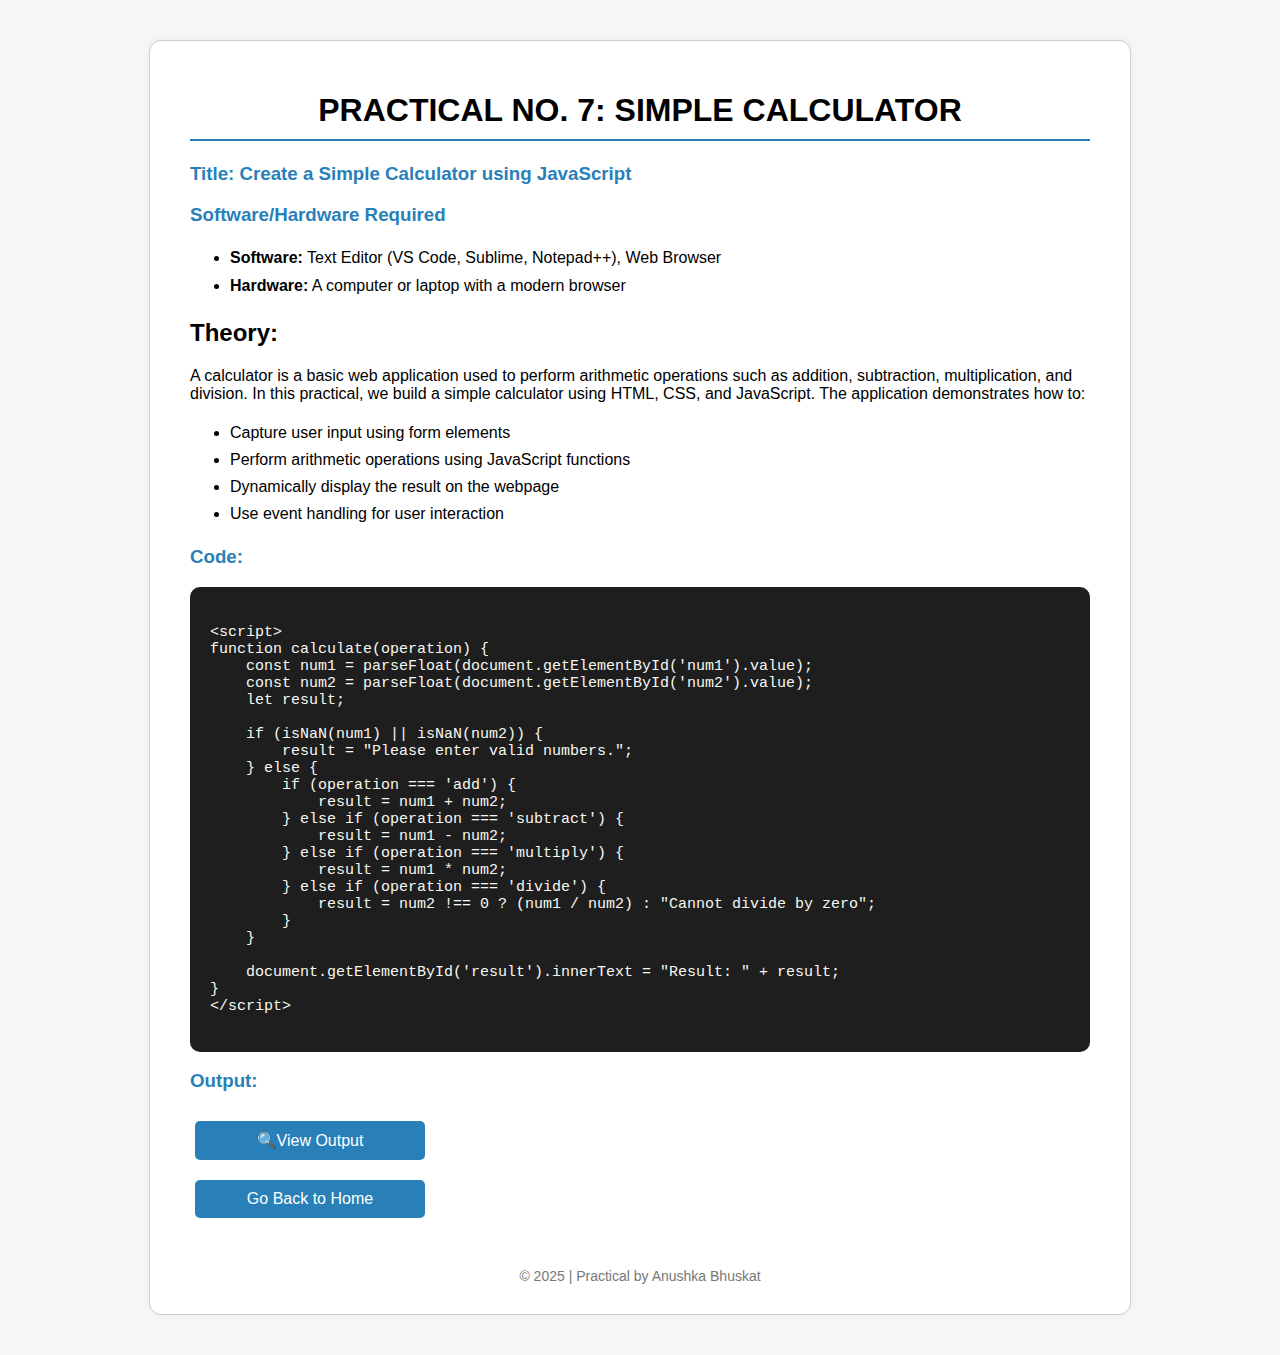
<file: 7.html>
<!DOCTYPE html>
<html lang="en">
<head>
    <meta charset="UTF-8">
    <title>Practical No. 7: Calculator</title>
    <style>
        body {
            margin: 0;
            padding: 0;
            background-color: #f4f6f8;
            font-family: 'Segoe UI', Tahoma, Geneva, Verdana, sans-serif;
        }

        .container {
            max-width: 900px;
            margin: 40px auto;
            background-color: #fff;
            border: 1px solid #ccc;
            border-radius: 12px;
            padding: 30px 40px;
            box-shadow: 0 0 10px rgba(0,0,0,0.05);
        }

        h1 {
            text-align: center;
            color: #000;
            border-bottom: 2px solid #2980b9;
            padding-bottom: 10px;
        }


        ul {
            line-height: 1.7;
        }

        .code-block {
            background-color: #1e1e1e;
            color: #f8f8f2;
            padding: 20px;
            border-radius: 10px;
            overflow-x: auto;
            font-family: 'Courier New', monospace;
            font-size: 15px;
            white-space: pre;
        }

        .btn-container {
            display: flex;
            flex-direction: column;
            align-items: center;
            margin-top: 20px;
        }

        
        .btn {
            display: inline-block;
            margin: 10px 5px;
            padding: 10px 15px;
            background:#2980b9 ;
            color: #fff;
            text-decoration: none;
            border-radius: 5px;
            width:200px;
            text-align: center;
            justify-content: left;
        }
        .btn:hover {
            background:  #2980b9;
        }

        footer {
            text-align: center;
            margin-top: 40px;
            font-size: 14px;
            color: #777;
        }
        h3{
           color: #2980b9
        }
    </style>
</head>
<body>

<div class="container">
    <h1>PRACTICAL NO. 7: SIMPLE CALCULATOR</h1>

    <h3>Title: Create a Simple Calculator using JavaScript</h3>

    <h3>Software/Hardware Required</h3>
    <ul>
        <li><strong>Software:</strong> Text Editor (VS Code, Sublime, Notepad++), Web Browser</li>
        <li><strong>Hardware:</strong> A computer or laptop with a modern browser</li>
    </ul>

    <h2>Theory:</h2>
    <p>
        A calculator is a basic web application used to perform arithmetic operations such as addition, subtraction, multiplication, and division.
        In this practical, we build a simple calculator using HTML, CSS, and JavaScript. The application demonstrates how to:
    </p>
    <ul>
        <li>Capture user input using form elements</li>
        <li>Perform arithmetic operations using JavaScript functions</li>
        <li>Dynamically display the result on the webpage</li>
        <li>Use event handling for user interaction</li>
    </ul>

    <h3>Code:</h3>
    <div class="code-block">
&lt;script&gt;
function calculate(operation) {
    const num1 = parseFloat(document.getElementById('num1').value);
    const num2 = parseFloat(document.getElementById('num2').value);
    let result;

    if (isNaN(num1) || isNaN(num2)) {
        result = "Please enter valid numbers.";
    } else {
        if (operation === 'add') {
            result = num1 + num2;
        } else if (operation === 'subtract') {
            result = num1 - num2;
        } else if (operation === 'multiply') {
            result = num1 * num2;
        } else if (operation === 'divide') {
            result = num2 !== 0 ? (num1 / num2) : "Cannot divide by zero";
        }
    }

    document.getElementById('result').innerText = "Result: " + result;
}
&lt;/script&gt;
    </div>

    <!-- Buttons below code block -->
   <h3>Output:</h3>
        <a href="https://anushkabhuskat.github.io/SimpleCalculator/" class="btn">🔍View Output</a><br>
        <a href="index.html" class="btn">Go Back to Home</a>
    

    <footer>&copy; 2025 | Practical by Anushka Bhuskat</footer>
</div>

<script>
    function calculate(operation) {
        const num1 = parseFloat(document.getElementById('num1').value);
        const num2 = parseFloat(document.getElementById('num2').value);
        let result;

        if (isNaN(num1) || isNaN(num2)) {
            result = "Please enter valid numbers.";
        } else {
            if (operation === 'add') {
                result = num1 + num2;
            } else if (operation === 'subtract') {
                result = num1 - num2;
            } else if (operation === 'multiply') {
                result = num1 * num2;
            } else if (operation === 'divide') {
                result = num2 !== 0 ? (num1 / num2) : "Cannot divide by zero";
            }
        }

        document.getElementById('result').innerText = "Result: " + result;
    }
</script>

</body>
</html>
</file>
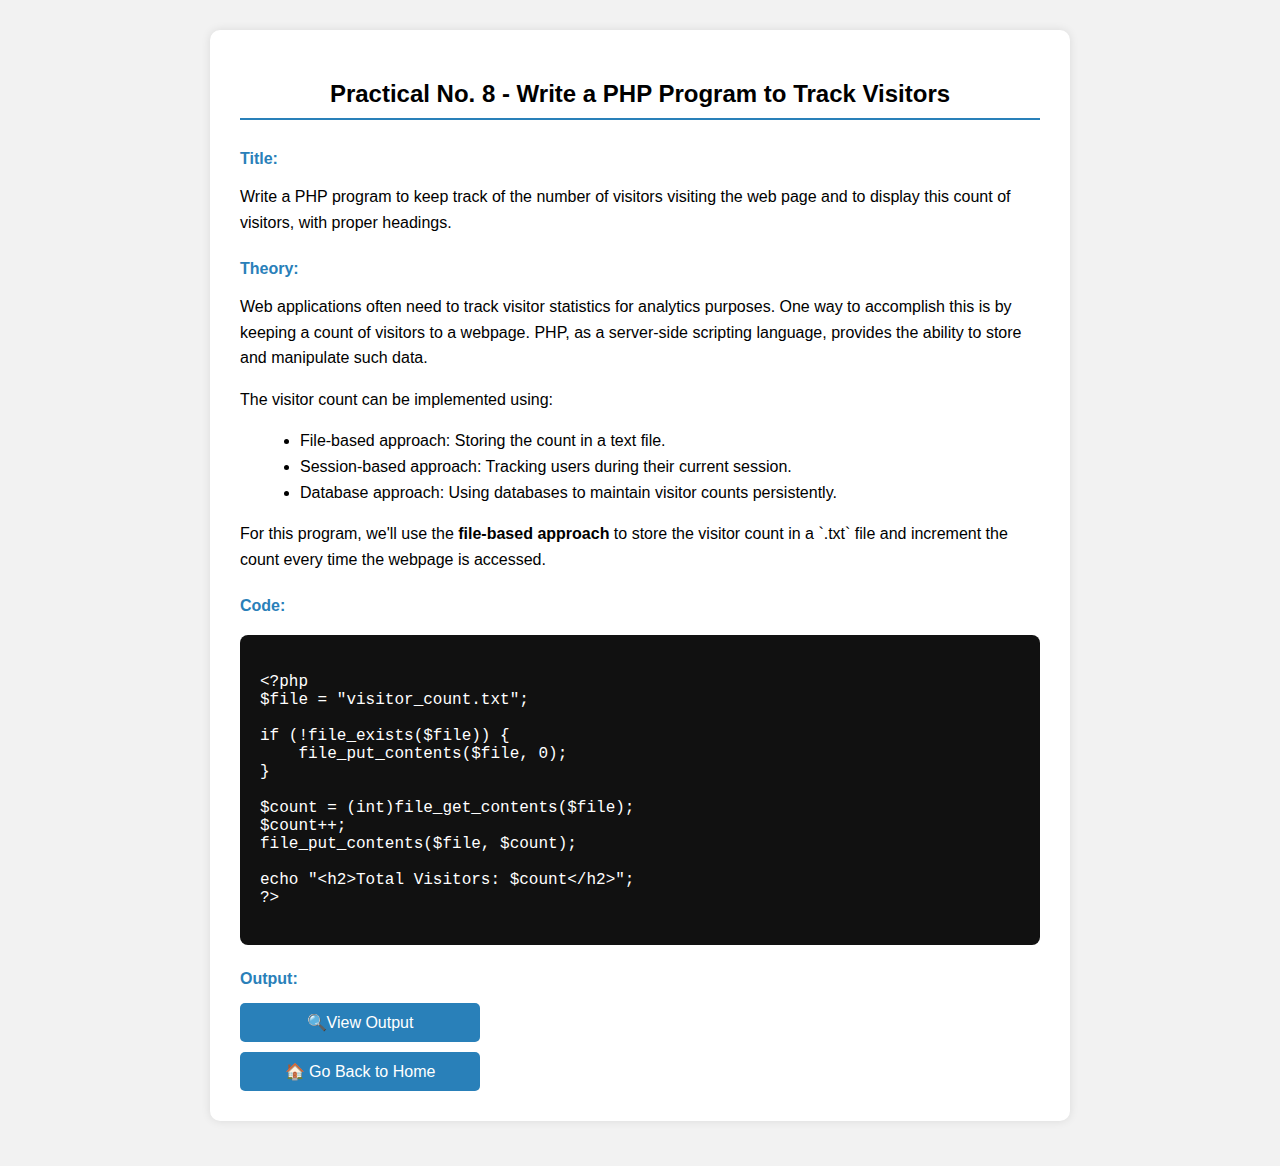
<file: 8.html>
<!DOCTYPE html>
<html lang="en">
<head>
  <meta charset="UTF-8" />
  <meta name="viewport" content="width=device-width, initial-scale=1.0"/>
  <title>Practical No. 8 - Visitor Counter</title>
  <style>
    body {
      margin: 0;
      padding: 30px;
      font-family: Arial, sans-serif;
      background-color: #f2f2f2;
    }

    .container {
      max-width: 800px;
      margin: 0 auto;
      background-color: #fff;
      padding: 30px;
      border-radius: 10px;
      box-shadow: 0 0 10px rgba(0, 0, 0, 0.1);
    }

    h2 {
      color:black; /* Title blue */
      text-align: center;
      margin-bottom: 10px;
    }

    hr {
      border: none;
      height: 2px;
      background-color: #2980b9;
      width: 100%;
      margin-bottom: 30px;
    }

    .section-title {
      font-weight: bold;
      margin-top: 25px;
      margin-bottom: 5px;
      color: #2980b9;
    }

    p, ul {
      line-height: 1.6;
    }

    ul {
      margin-left: 20px;
    }

    .code-block {
      background-color: #111;
      color: #fff;
      padding: 20px;
      border-radius: 8px;
      font-family: Consolas, monospace;
      margin-top: 20px;
      white-space: pre-wrap;
    }

    .btn {
      display: inline-block;
      background-color: #2980b9;
      color: #fff;
      padding: 10px 20px;
      margin: 10px 5px 0 0;
      text-decoration: none;
      border-radius: 5px;
      width: 200px;
      text-align: center;
    }

    .btn:hover {
      background-color:  #2980b9;
    }

    h3 {
      color: #2980b9;
      margin-top: 30px;
      border-bottom: 1px solid #ccc;
      padding-bottom: 5px;
    }
  </style>
</head>
<body>
  <div class="container">
    <h2>Practical No. 8 - Write a PHP Program to Track Visitors</h2>
    <hr />

    <div class="section-title">Title:</div>
    <p>Write a PHP program to keep track of the number of visitors visiting the web page and to display this count of visitors, with proper headings.</p>

    <div class="section-title">Theory:</div>
    <p>
      Web applications often need to track visitor statistics for analytics purposes. One way to accomplish this is by keeping a count of visitors to a webpage.
      PHP, as a server-side scripting language, provides the ability to store and manipulate such data.
    </p>
    <p>The visitor count can be implemented using:</p>
    <ul>
      <li>File-based approach: Storing the count in a text file.</li>
      <li>Session-based approach: Tracking users during their current session.</li>
      <li>Database approach: Using databases to maintain visitor counts persistently.</li>
    </ul>
    <p>
      For this program, we'll use the <strong>file-based approach</strong> to store the visitor count in a `.txt` file and increment the count every time the webpage is accessed.
    </p>

    <div class="section-title">Code:</div>
    <div class="code-block">
&lt;?php
$file = "visitor_count.txt";

if (!file_exists($file)) {
    file_put_contents($file, 0);
}

$count = (int)file_get_contents($file);
$count++;
file_put_contents($file, $count);

echo "&lt;h2&gt;Total Visitors: $count&lt;/h2&gt;";
?&gt;
    </div>

    <div class="section-title">Output:</div>

    <a href="visitor.jpg" class="btn">🔍View Output</a><br>
    <a href="index.html" class="btn">🏠 Go Back to Home</a>
  </div>
</body>
</html>
</file>
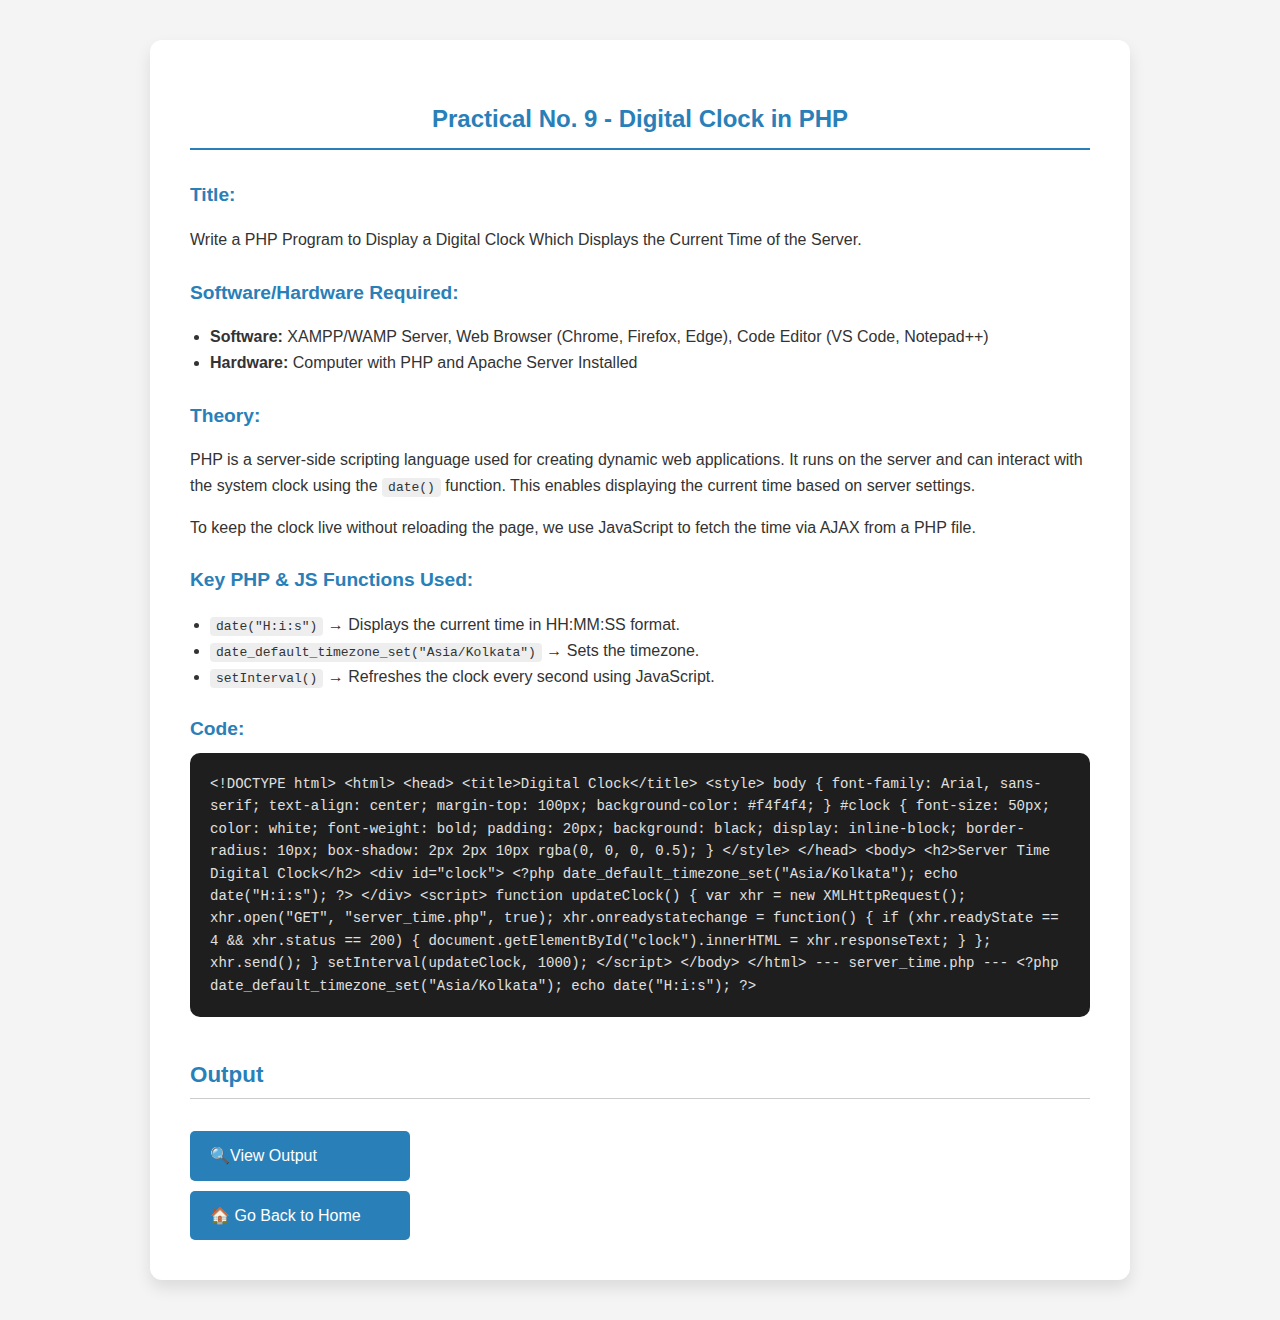
<file: 9.html>
<!DOCTYPE html>
<html lang="en">
<head>
  <meta charset="UTF-8" />
  <meta name="viewport" content="width=device-width, initial-scale=1.0"/>
  <title>Practical No. 9 - Digital Clock</title>
  <style>
    :root {
      --primary-color: #2980b9;
      --background-color: #f4f4f4;
      --text-color: #333;
      --code-bg: #1e1e1e;
    }

    body {
      margin: 0;
      font-family: 'Segoe UI', Tahoma, Geneva, Verdana, sans-serif;
      background-color: var(--background-color);
      color: var(--text-color);
      line-height: 1.6;
    }

    .container {
      max-width: 900px;
      margin: 40px auto;
      background: #fff;
      padding: 40px;
      border-radius: 12px;
      box-shadow: 0 8px 16px rgba(0,0,0,0.1);
    }

    h2 {
      color: var(--primary-color);
      text-align: center;
      margin-bottom: 10px;
    }

    hr {
      border: none;
      height: 2px;
      background-color: var(--primary-color);
      margin-bottom: 30px;
    }

    .section {
      margin-bottom: 25px;
    }

    .section-title {
      font-size: 1.2em;
      font-weight: 600;
      color: var(--primary-color);
      margin-bottom: 8px;
    }

    ul {
      padding-left: 20px;
    }

    code {
      background: #eee;
      padding: 2px 6px;
      border-radius: 4px;
    }

    .code-block {
      background-color: var(--code-bg);
      color: #e0e0e0;
      padding: 20px;
      border-radius: 10px;
      overflow-x: auto;
      font-family: Consolas, monospace;
      font-size: 14px;
    }

    .btn {
      display: inline-block;
      background-color: var(--primary-color);
      color: white;
      padding: 12px 20px;
      margin: 10px 10px 0 0;
      text-decoration: none;
      border-radius: 5px;
      transition: background 0.3s ease;
      width:20%;
    }

    .btn:hover {
      background-color: #1c5980;
    }

    h3 {
      color: var(--primary-color);
      margin-top: 40px;
      font-size: 1.4em;
      border-bottom: 1px solid #ccc;
      padding-bottom: 5px;
    }
  </style>
</head>
<body>
  <div class="container">
    <h2>Practical No. 9 - Digital Clock in PHP</h2>
    <hr />

    <div class="section">
      <div class="section-title">Title:</div>
      <p>Write a PHP Program to Display a Digital Clock Which Displays the Current Time of the Server.</p>
    </div>

    <div class="section">
      <div class="section-title">Software/Hardware Required:</div>
      <ul>
        <li><strong>Software:</strong> XAMPP/WAMP Server, Web Browser (Chrome, Firefox, Edge), Code Editor (VS Code, Notepad++)</li>
        <li><strong>Hardware:</strong> Computer with PHP and Apache Server Installed</li>
      </ul>
    </div>

    <div class="section">
      <div class="section-title">Theory:</div>
      <p>
        PHP is a server-side scripting language used for creating dynamic web applications. It runs on the server and can interact with the system clock using the <code>date()</code> function. This enables displaying the current time based on server settings.
      </p>
      <p>
        To keep the clock live without reloading the page, we use JavaScript to fetch the time via AJAX from a PHP file.
      </p>
    </div>

    <div class="section">
      <div class="section-title">Key PHP & JS Functions Used:</div>
      <ul>
        <li><code>date("H:i:s")</code> → Displays the current time in HH:MM:SS format.</li>
        <li><code>date_default_timezone_set("Asia/Kolkata")</code> → Sets the timezone.</li>
        <li><code>setInterval()</code> → Refreshes the clock every second using JavaScript.</li>
      </ul>
    </div>

    <div class="section">
      <div class="section-title">Code:</div>
      <div class="code-block">
&lt;!DOCTYPE html&gt;
&lt;html&gt;
&lt;head&gt;
    &lt;title&gt;Digital Clock&lt;/title&gt;
    &lt;style&gt;
        body {
            font-family: Arial, sans-serif;
            text-align: center;
            margin-top: 100px;
            background-color: #f4f4f4;
        }
        #clock {
            font-size: 50px;
            color: white;
            font-weight: bold;
            padding: 20px;
            background: black;
            display: inline-block;
            border-radius: 10px;
            box-shadow: 2px 2px 10px rgba(0, 0, 0, 0.5);
        }
    &lt;/style&gt;
&lt;/head&gt;
&lt;body&gt;

    &lt;h2&gt;Server Time Digital Clock&lt;/h2&gt;
    &lt;div id="clock"&gt;
        &lt;?php
            date_default_timezone_set("Asia/Kolkata");
            echo date("H:i:s");
        ?&gt;
    &lt;/div&gt;

    &lt;script&gt;
        function updateClock() {
            var xhr = new XMLHttpRequest();
            xhr.open("GET", "server_time.php", true);
            xhr.onreadystatechange = function() {
                if (xhr.readyState == 4 &amp;&amp; xhr.status == 200) {
                    document.getElementById("clock").innerHTML = xhr.responseText;
                }
            };
            xhr.send();
        }
        setInterval(updateClock, 1000);
    &lt;/script&gt;

&lt;/body&gt;
&lt;/html&gt;

--- server_time.php ---

&lt;?php
    date_default_timezone_set("Asia/Kolkata");
    echo date("H:i:s");
?&gt;
      </div>
    </div>

    <h3>Output</h3>
    <a href="time.jpg" class="btn"> 🔍View Output</a><br>
    <a href="index.html" class="btn">🏠 Go Back to Home</a>
  </div>
</body>
</html>
</file>
<file: style.css>
body {
    margin: 0;
    padding: 0;
    font-family: 'Poppins', sans-serif;
    background: linear-gradient(to right, #0f2027, #2e6375, #3b7187);
    color: white;
    text-align: center;
}

header {
    padding: 20px;
    background: rgba(255, 255, 255, 0.1);
    backdrop-filter: blur(5px);
    border-bottom: 2px solid #1b4b5a;
}

h1 {
    font-size: 36px;
    font-weight: 600;
    margin: 10px 0;
    color: #00c6ff;
    text-shadow: 2px 2px 10px rgba(8, 8, 8, 0.5);
}

p {
    font-size: 18px;
    color: #d3d3d3;
}

.practical-list {
    margin-top: 20px;
}

ul {
    list-style: none;
    padding: 0;
}

li {
    background: rgba(255, 255, 255, 0.1);
    margin: 10px auto;
    padding: 15px;
    width: 50%;
    border-radius: 10px;
    transition: 0.3s;
}

li:hover {
    background: rgba(255, 255, 255, 0.3);
    transform: scale(1.05);
}

a {
    text-decoration: none;
    font-size: 20px;
    color: #eff1f2;
    font-weight: 500;
    transition: 0.3s;
}

a:hover {
    color: #ff6b6b;
}
</file>
